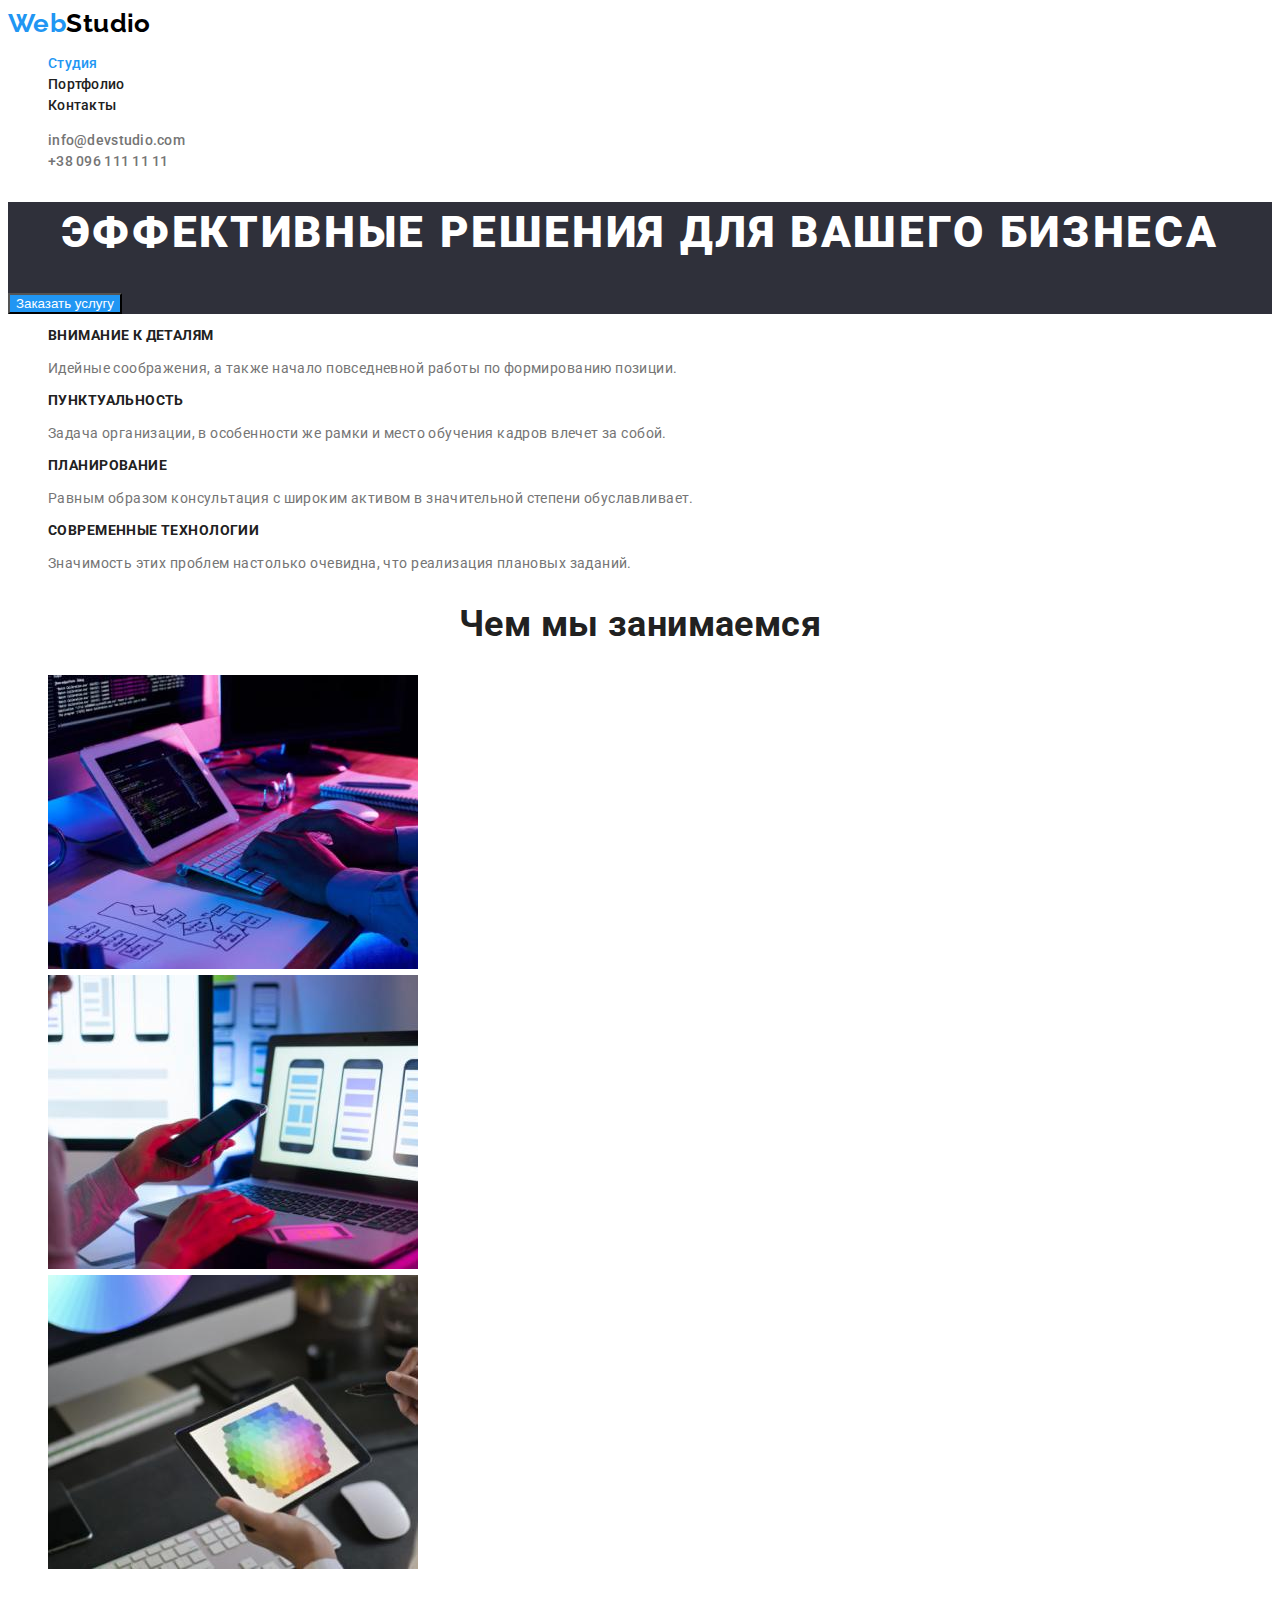
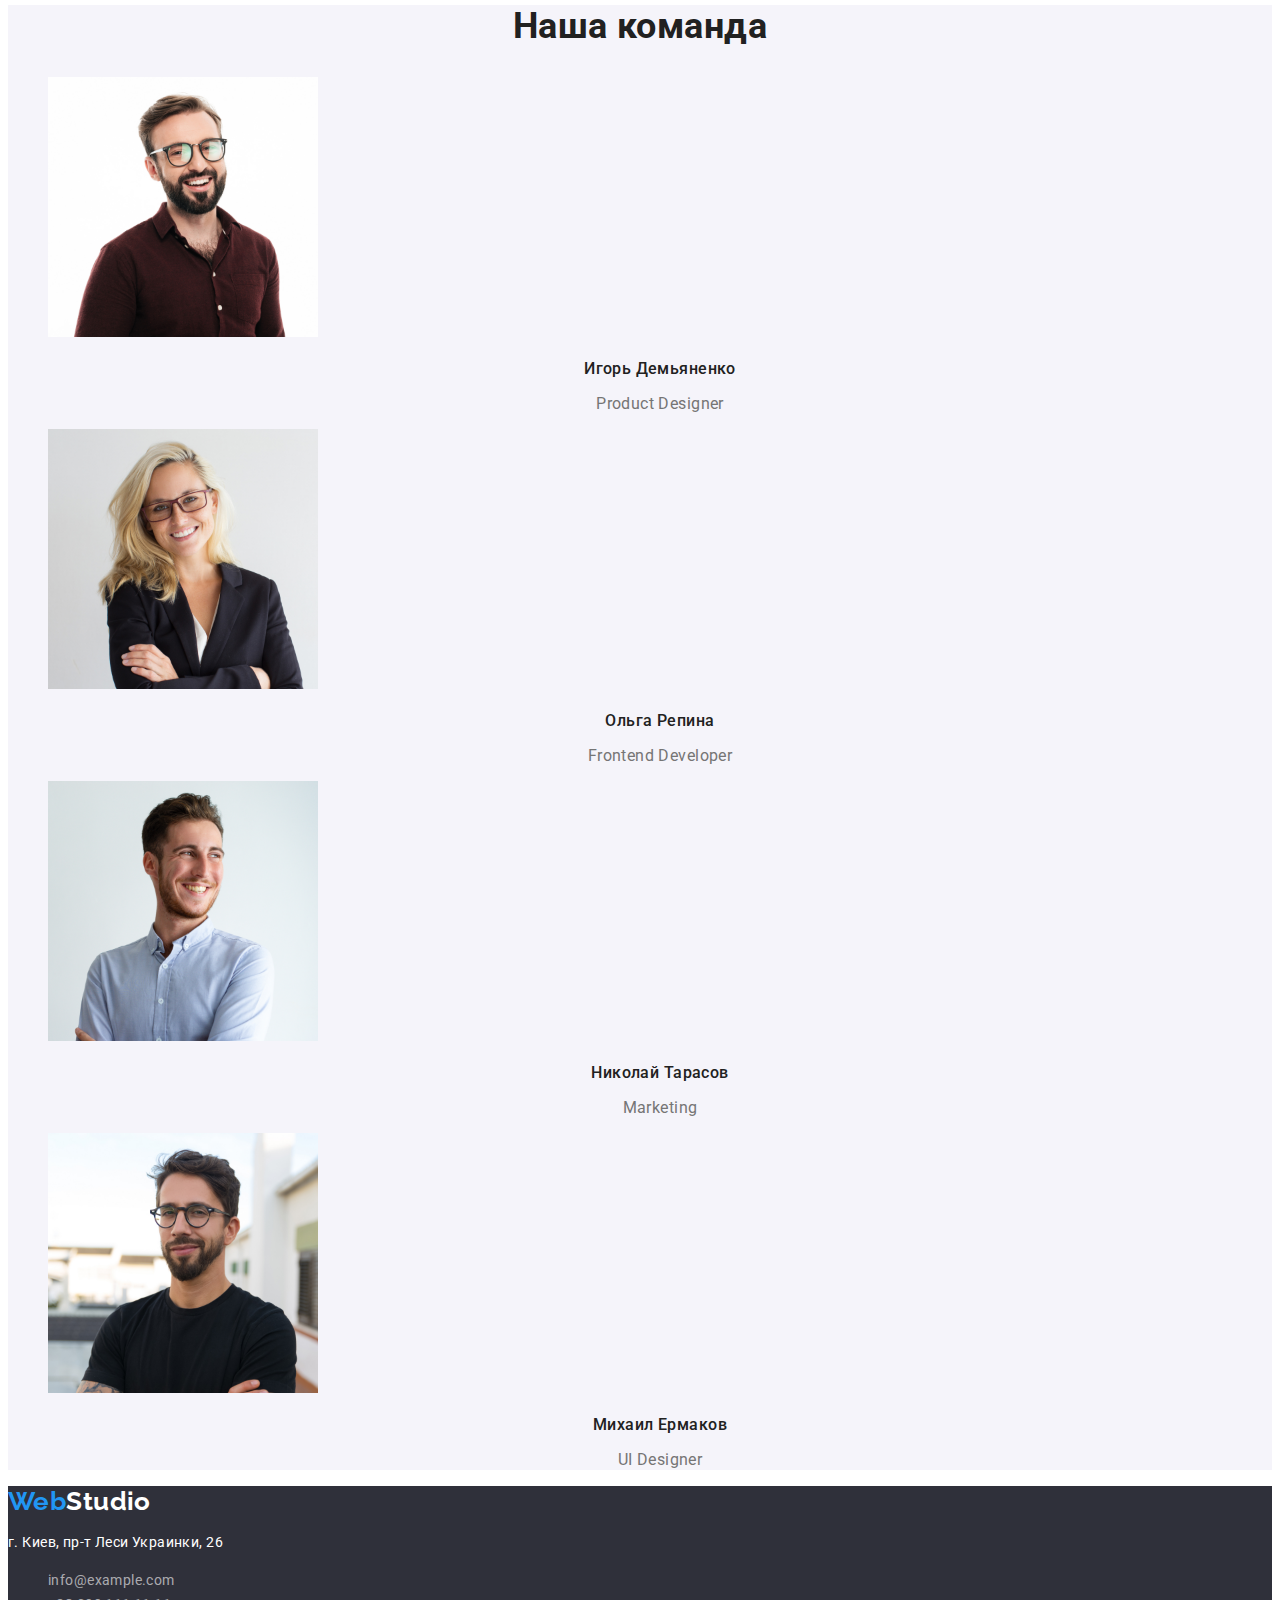
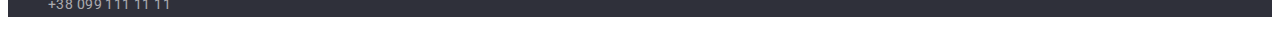
<file: index.html>
<!DOCTYPE html>
<html lang="ru">
  <head>
    <meta charset="UTF-8" />
    <meta http-equiv="X-UA-Compatible" content="IE=edge" />
    <meta name="viewport" content="width=device-width, initial-scale=1.0" />
    <title>Web Studio</title>
    <link
      href="https://fonts.googleapis.com/css2?family=Raleway:wght@700&family=Roboto:wght@400;500;700;900&display=swap"
      rel="stylesheet"
    />
    <link rel="stylesheet" href="./css/styles.css" />
  </head>
  <body>
    <header>
      <nav>
        <a href="" class="link logo"
          ><span class="logo span">Web</span>Studio</a
        >
        <ul class="site-nav list">
          <li><a href="" class="link current">Студия</a></li>
          <li><a href="./portfolio.html" class="link">Портфолио</a></li>
          <li><a href="" class="link">Контакты</a></li>
        </ul>
      </nav>
      <ul class="auth-nav list">
        <li>
          <a href="mailto:info@devstudio.com" class="link mail-link"
            >info@devstudio.com</a
          >
        </li>
        <li>
          <a href="tel:+380961111111" class="link tel-link"
            >+38 096 111 11 11</a
          >
        </li>
      </ul>
    </header>

    <main>
      <section class="hero">
        <h1 class="hero-title">Эффективные решения для вашего бизнеса</h1>
        <button type="button" class="hero-btn">Заказать услугу</button>
      </section>

      <section class="features">
        <ul class="list feature-list">
          <li>
            <h3 class="feature-title">Внимание к деталям</h3>
            <p class="feature-text">
              Идейные соображения, а также начало повседневной работы по
              формированию позиции.
            </p>
          </li>
          <li>
            <h3 class="feature-title">Пунктуальность</h3>
            <p class="feature-text">
              Задача организации, в особенности же рамки и место обучения кадров
              влечет за собой.
            </p>
          </li>
          <li>
            <h3 class="feature-title">Планирование</h3>
            <p class="feature-text">
              Равным образом консультация с широким активом в значительной
              степени обуславливает.
            </p>
          </li>
          <li>
            <h3 class="feature-title">Современные технологии</h3>
            <p class="feature-text">
              Значимость этих проблем настолько очевидна, что реализация
              плановых заданий.
            </p>
          </li>
        </ul>
      </section>

      <section class="about">
        <h2 class="about-title">Чем мы занимаемся</h2>
        <ul class="list about-list">
          <li>
            <img src="./images/box-1.jpg" alt="компьютер" width="370" />
          </li>
          <li>
            <img src="./images/box-2.jpg" alt="смартфон" width="370" />
          </li>
          <li>
            <img src="./images/box-3.jpg" alt="планшет" width="370" />
          </li>
        </ul>
      </section>

      <section class="team">
        <h2 class="team-title">Наша команда</h2>
        <ul class="list team-list">
          <li>
            <img src="./images/img-1.jpg" alt="Игорь Демьяненко" width="270" />
            <h3 class="team-title-people">Игорь Демьяненко</h3>
            <p class="team-text">Product Designer</p>
          </li>
          <li>
            <img src="./images/img-2.jpg" alt="Ольга Репина" width="270" />
            <h3 class="team-title-people">Ольга Репина</h3>
            <p class="team-text">Frontend Developer</p>
          </li>
          <li>
            <img src="./images/img-3.jpg" alt="Николай Тарасов" width="270" />
            <h3 class="team-title-people">Николай Тарасов</h3>
            <p class="team-text">Marketing</p>
          </li>
          <li>
            <img src="./images/img-4.jpg" alt="Михаил Ермаков" width="270" />
            <h3 class="team-title-people">Михаил Ермаков</h3>
            <p class="team-text">UI Designer</p>
          </li>
        </ul>
      </section>
    </main>

    <footer class="footer">
      <a href="" class="link logo-footer"
        ><span class="logo span">Web</span>Studio</a
      >
      <address class="adress">
        <p>г. Киев, пр-т Леси Украинки, 26</p>
        <ul class="list adress">
          <li>
            <a href="mailto:info@example.com" class="link adress-link"
              >info@example.com</a
            >
          </li>
          <li>
            <a href="tel:+380991111111" class="link adress-link"
              >+38 099 111 11 11</a
            >
          </li>
        </ul>
      </address>
    </footer>
  </body>
</html>
</file>
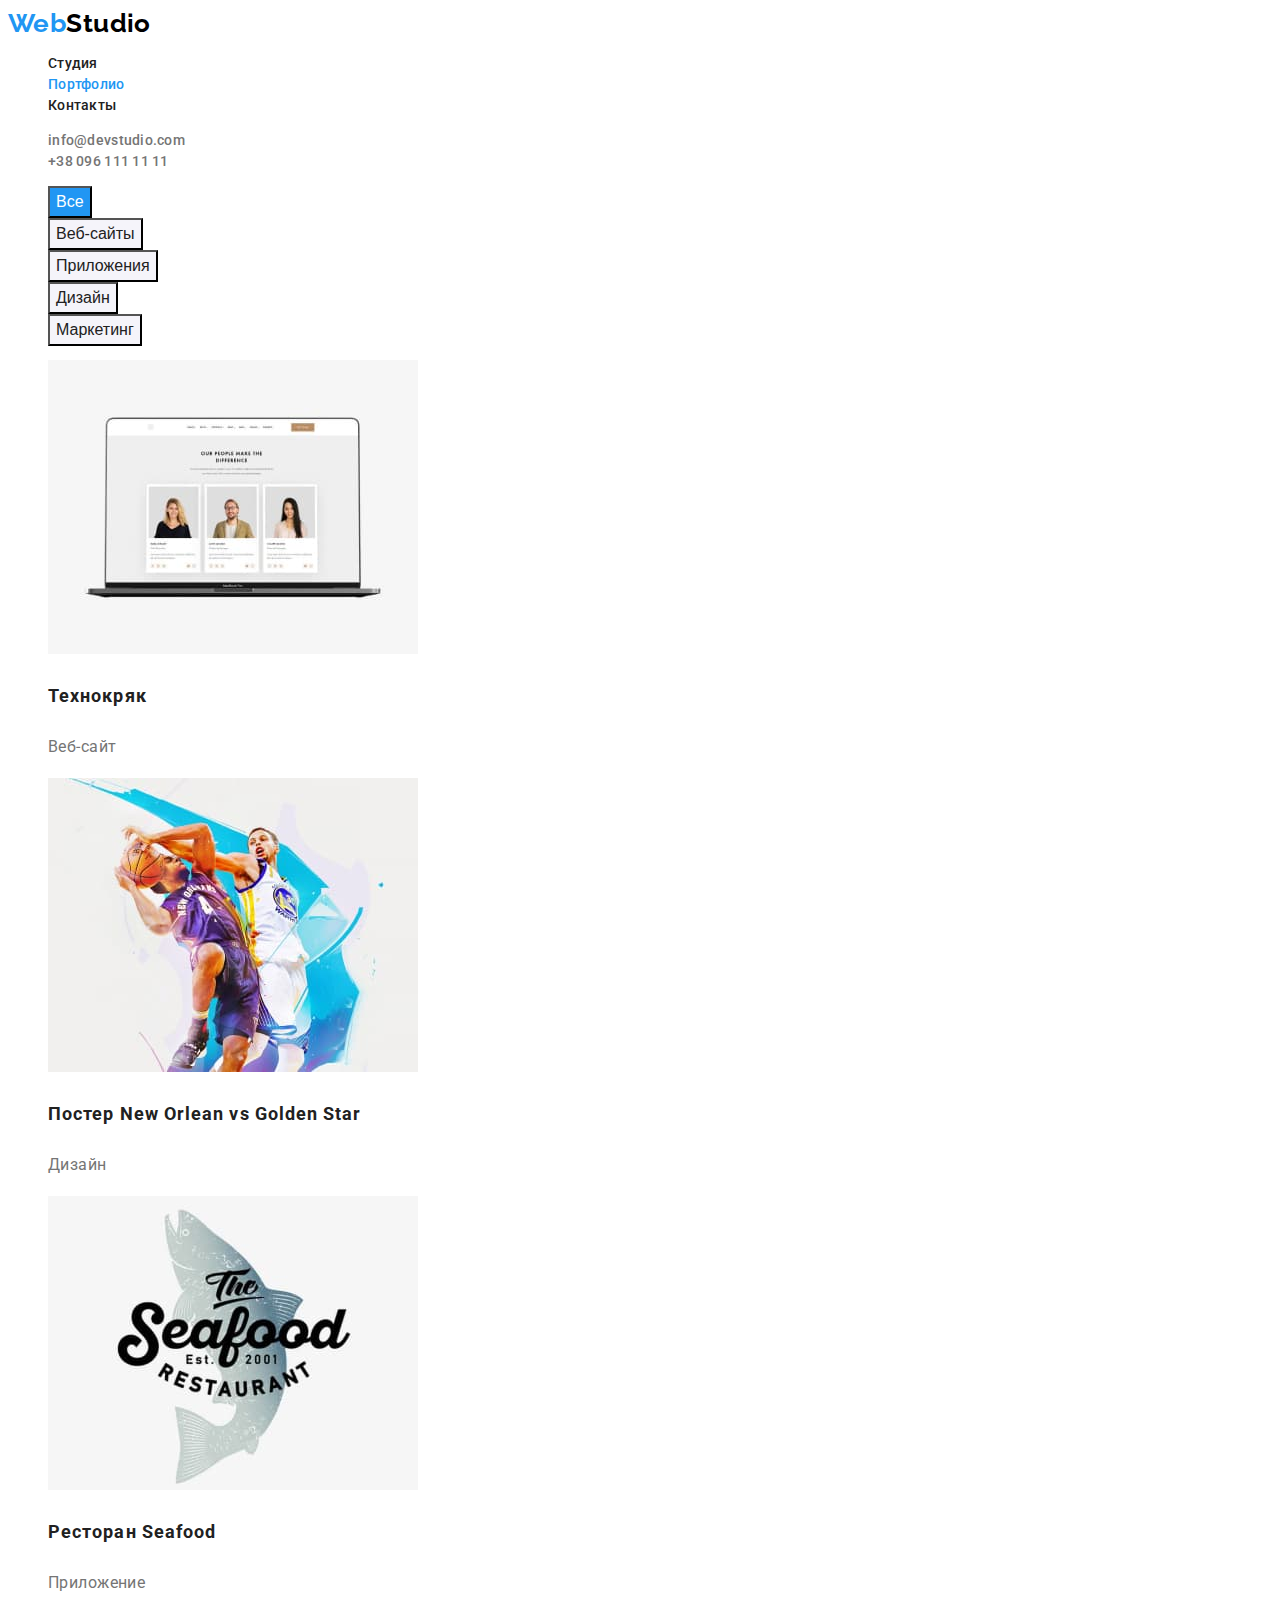
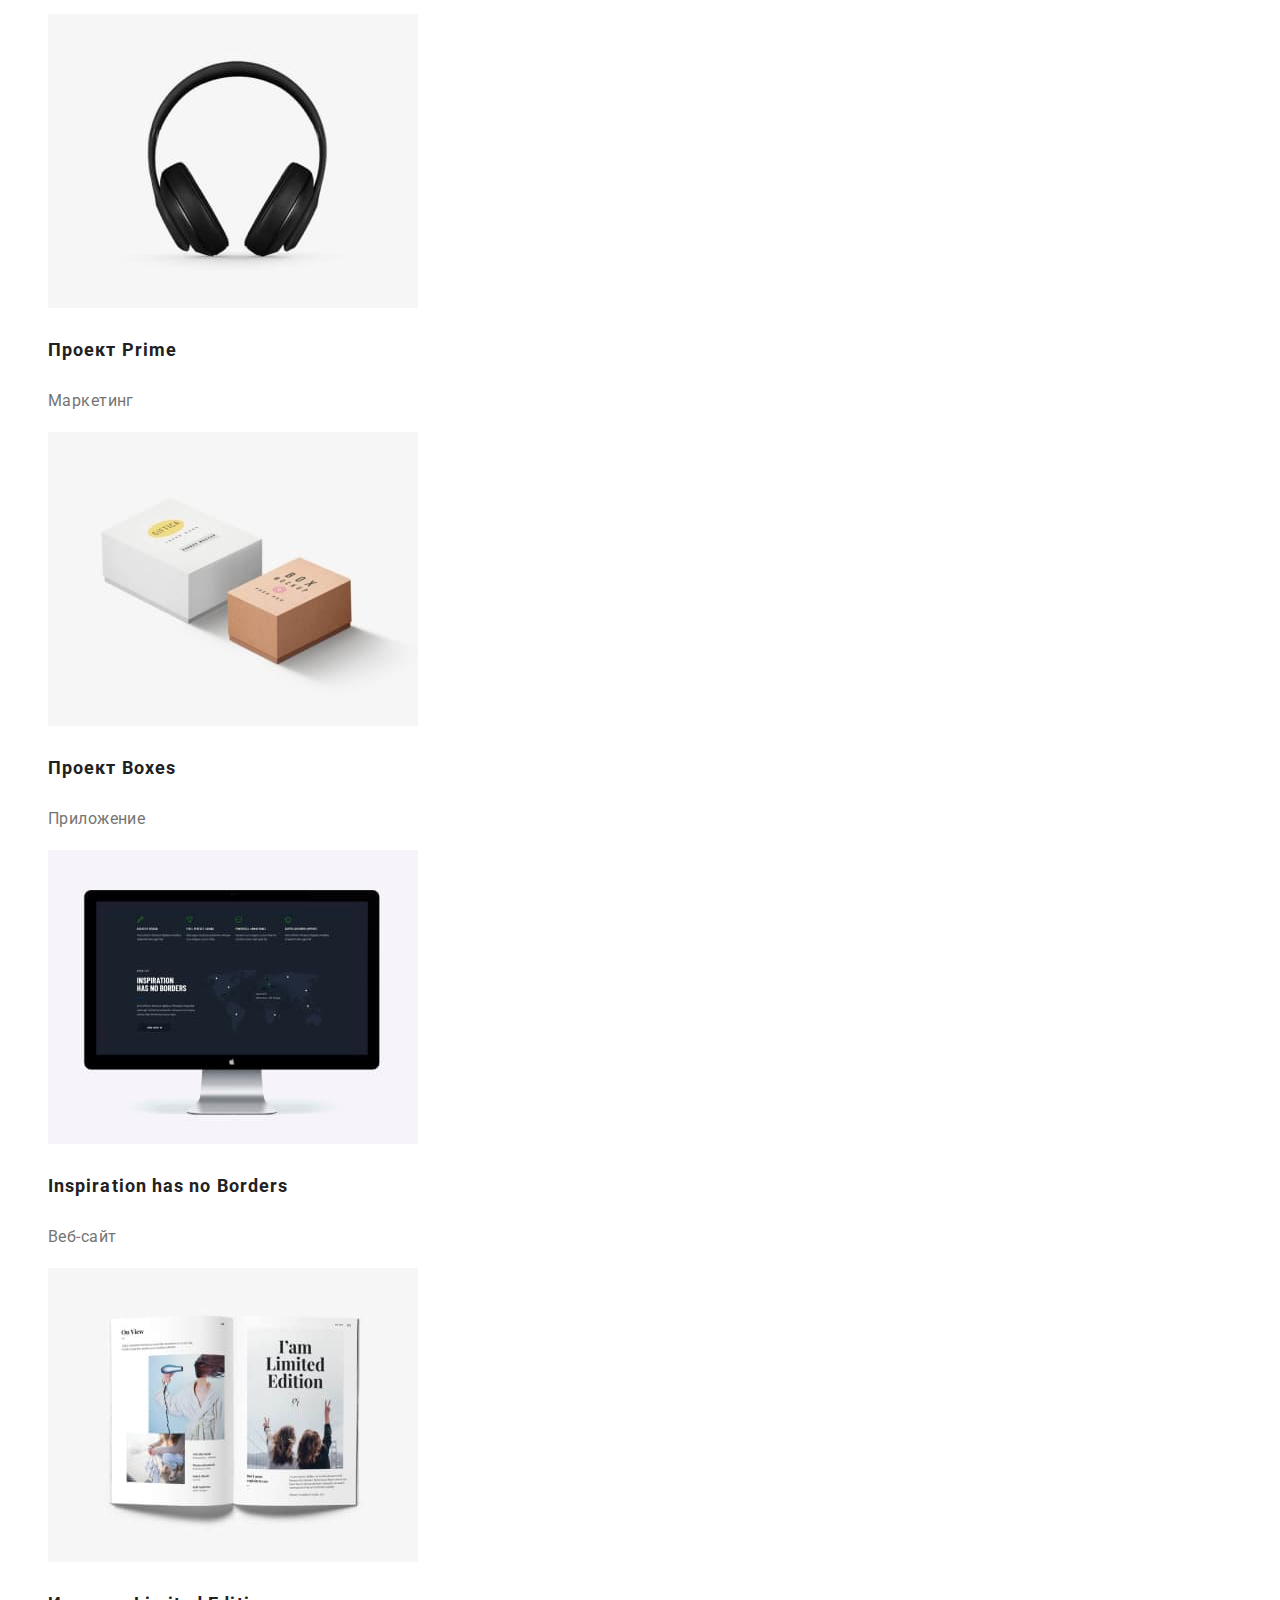
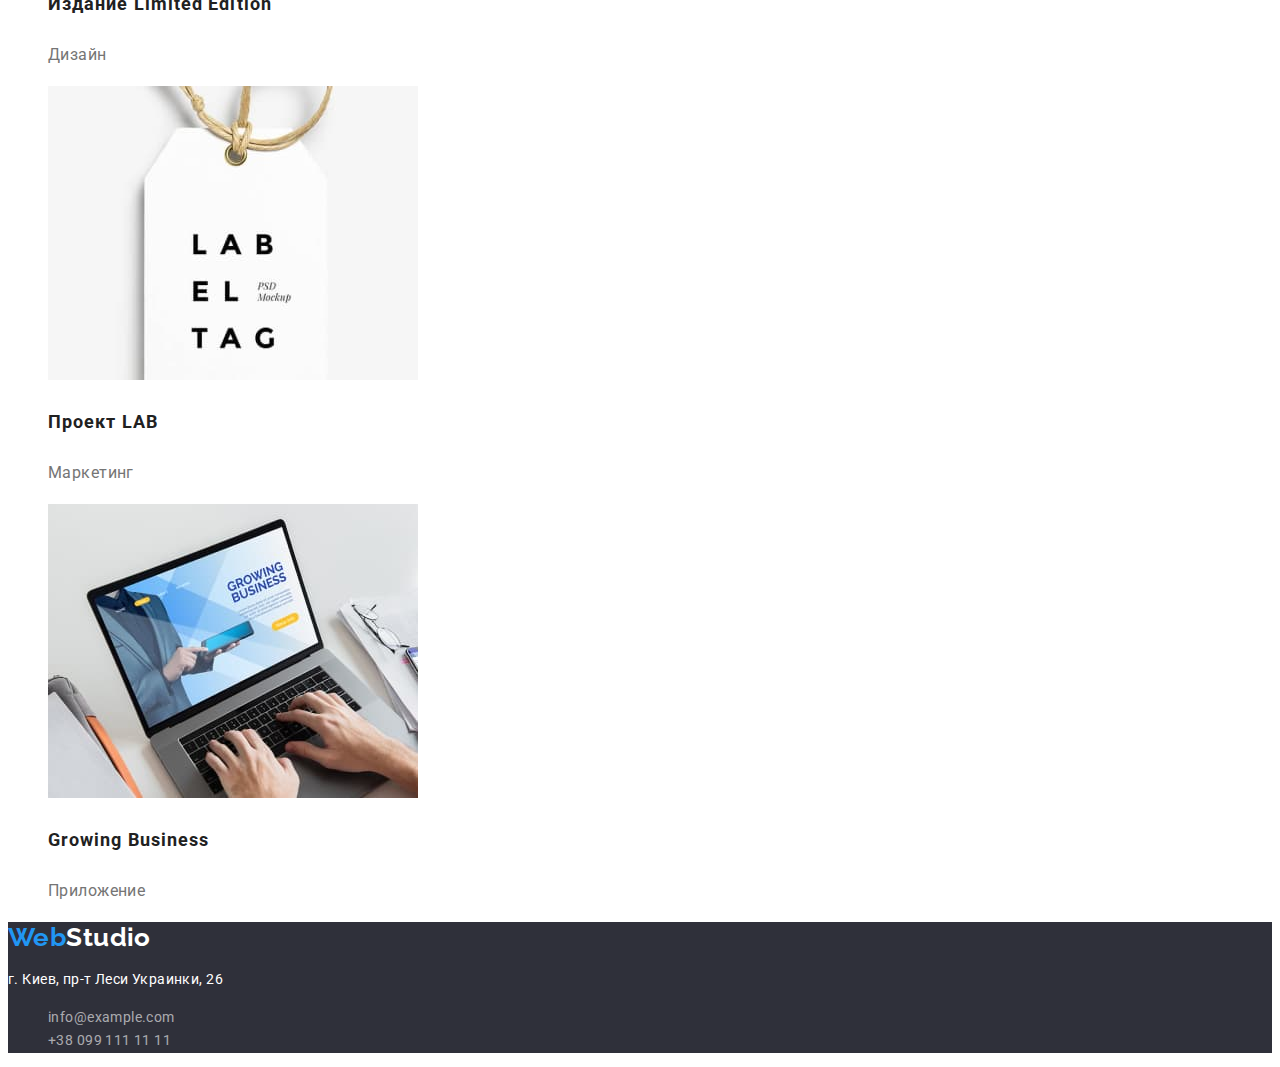
<file: portfolio.html>
<!DOCTYPE html>
<html lang="ru">
  <head>
    <meta charset="UTF-8" />
    <meta http-equiv="X-UA-Compatible" content="IE=edge" />
    <meta name="viewport" content="width=device-width, initial-scale=1.0" />
    <title>Портфолио</title>
    <link
      href="https://fonts.googleapis.com/css2?family=Raleway:wght@700&family=Roboto:wght@400;500;700;900&display=swap"
      rel="stylesheet"
    />
    <link rel="stylesheet" href="./css/styles.css" />
  </head>
  <body>
    <header>
      <nav>
        <a href="" class="link logo"
          ><span class="logo span">Web</span>Studio</a
        >
        <ul class="site-nav list">
          <li><a href="./index.html" class="link">Студия</a></li>
          <li><a href="./portfolio.html" class="link current">Портфолио</a></li>
          <li><a href="" class="link">Контакты</a></li>
        </ul>
      </nav>
      <ul class="auth-nav list">
        <li>
          <a href="mailto:info@devstudio.com" class="link mail-link"
            >info@devstudio.com</a
          >
        </li>
        <li>
          <a href="tel:+380961111111" class="link tel-link"
            >+38 096 111 11 11</a
          >
        </li>
      </ul>
    </header>
    <main>
      <section class="portfolio">
        <ul class="list about-list">
          <li><button type="button" class="list-button">Все</button></li>
          <li>
            <button type="button" class="portfolio-button">Веб-сайты</button>
          </li>
          <li>
            <button type="button" class="portfolio-button">Приложения</button>
          </li>
          <li>
            <button type="button" class="portfolio-button">Дизайн</button>
          </li>
          <li>
            <button type="button" class="portfolio-button">Маркетинг</button>
          </li>
        </ul>

        <h2 style="display: none">Портфолио</h2>
        <ul class="list about-list">
          <li>
            <a href="" class="link"
              ><img
                src="./images/portfolio/portfolio1.jpg"
                alt="Сайт"
                width="370"
              />
              <h3 class="potfolio-title">Технокряк</h3>
              <p class="portfolio-text">Веб-сайт</p>
            </a>
          </li>
          <li>
            <a href="" class="link"
              ><img
                src="./images/portfolio/portfolio2.jpg"
                alt="Дизайн постера"
                width="370"
              />

              <h3 class="potfolio-title">Постер New Orlean vs Golden Star</h3>
              <p class="portfolio-text">Дизайн</p>
            </a>
          </li>
          <li>
            <a href="" class="link"
              ><img
                src="./images/portfolio/portfolio3.jpg"
                alt="Дизайн ресторана"
                width="370"
              />

              <h3 class="potfolio-title">Ресторан Seafood</h3>
              <p class="portfolio-text">Приложение</p>
            </a>
          </li>
          <li>
            <a href="" class="link">
              <img
                src="./images/portfolio/portfolio4.jpg"
                alt="Наушники"
                width="370"
              />
              <h3 class="potfolio-title">Проект Prime</h3>
              <p class="portfolio-text">Маркетинг</p>
            </a>
          </li>
          <li>
            <a href="" class="link">
              <img
                src="./images/portfolio/portfolio5.jpg"
                alt="Коробки"
                width="370"
              />
              <h3 class="potfolio-title">Проект Boxes</h3>
              <p class="portfolio-text">Приложение</p>
            </a>
          </li>
          <li>
            <a href="" class="link">
              <img
                src="./images/portfolio/portfolio6.jpg"
                alt="Приложение"
                width="370"
              />
              <h3 class="potfolio-title">Inspiration has no Borders</h3>
              <p class="portfolio-text">Веб-сайт</p>
            </a>
          </li>
          <li>
            <a href="" class="link">
              <img
                src="./images/portfolio/portfolio7.jpg"
                alt="Журнал"
                width="370"
              />
              <h3 class="potfolio-title">Издание Limited Edition</h3>
              <p class="portfolio-text">Дизайн</p>
            </a>
          </li>
          <li>
            <a href="" class="link">
              <img
                src="./images/portfolio/portfolio8.jpg"
                alt="Ярлык"
                width="370"
              />
              <h3 class="potfolio-title">Проект LAB</h3>
              <p class="portfolio-text">Маркетинг</p>
            </a>
          </li>
          <li>
            <a href="" class="link">
              <img
                src="./images/portfolio/portfolio9.jpg"
                alt="Ноутбук"
                width="370"
              />
              <h3 class="potfolio-title">Growing Business</h3>
              <p class="portfolio-text">Приложение</p>
            </a>
          </li>
        </ul>
      </section>
    </main>

    <footer class="footer">
      <a href="" class="link logo-footer"
        ><span class="logo span">Web</span>Studio</a
      >
      <address class="adress">
        <p>г. Киев, пр-т Леси Украинки, 26</p>
        <ul class="list adress">
          <li>
            <a href="mailto:info@example.com" class="link adress-link"
              >info@example.com</a
            >
          </li>
          <li>
            <a href="tel:+380991111111" class="link adress-link"
              >+38 099 111 11 11</a
            >
          </li>
        </ul>
      </address>
    </footer>
  </body>
</html>
</file>
<file: css/styles.css>
/* цвет основного текста #212121 */
/* вторичный цвет #757575 */
/* белый №FFFFFF */
/* акцент #2196F3 */
/* вторичный цвет фона #F5F4FA */

:root {
  --primary-text-color: #212121;
  --secondary-text-color: #757575;
  --accent-color: #2196f3;
  --primary-white-color: #ffffff;
  --first-bg-color: #2f303a;
  --secondary-bg-color: #f5f4fa;
}

body {
  background-color: var(--primary-white-color);
  color: var(--secondary-text-color);
  font-family: Roboto, sans-serif;
  letter-spacing: 0.03em;
  font-weight: 400;
  font-size: 14px;
  line-height: 1.5;
  text-align: left;
  vertical-align: top;
}

/* Hero */
.hero {
  background-color: var(--first-bg-color);
}
.hero-title {
  color: var(--primary-white-color);
  font-weight: 900;
  font-size: 44px;
  line-height: 1.4;
  text-align: center;
  vertical-align: top;
  letter-spacing: 0.06em;
  text-transform: uppercase;
}

.hero-btn {
  color: var(--primary-white-color);
  background-color: var(--accent-color);
  cursor: pointer;
  /* Выровнять еще по центру нужно */
}

.hero-btn:hover,
:focus {
  background-color: #188ce8;
}
.list {
  list-style: none;
}

.link {
  text-decoration: none;
  color: var(--secondary-text-color);
}
.mail-link,
.tel-link {
  font-weight: 500;
  line-height: 1.14;
  letter-spacing: 0.02em;
}

.mail-link:hover,
.mail-link:focus,
.tel-link:hover,
.tel-link:focus {
  color: var(--accent-color);
}

/* Logo */
.logo {
  color: #000000;
  font-family: Raleway, sans-serif;
  font-weight: 700;
  font-size: 26px;
  text-decoration: none;
  line-height: 1.2;
}
.logo.span {
  color: var(--accent-color);
}

/* Site nav */
.site-nav .link {
  color: var(--primary-text-color);
  font-weight: 500;
  font-size: 14px;
  line-height: 1.2;
  letter-spacing: 0.02em;
}

.site-nav .link:hover,
.site-nav .link:focus {
  color: var(--accent-color);
}

.site-nav .link.current {
  color: var(--accent-color);
}

/* Features */
.feature-list .feature-title {
  color: var(--primary-text-color);
  font-weight: 700;
  font-size: 14px;
  line-height: 1.14;
  text-align: left;
  text-transform: uppercase;
}

/* Examples */
.about-title,
.team-title {
  color: var(--primary-text-color);
  font-weight: 700;
  font-size: 36px;
  line-height: 1.17;
  text-align: center;
}

/* Team */
.team-title-people {
  font-weight: 500;
  font-size: 16px;
  line-height: 1.19;
  text-align: center;
}
.team {
  color: var(--primary-text-color);
  background-color: var(--secondary-bg-color);
}
.team-text {
  color: var(--secondary-text-color);
  font-size: 16px;
  line-height: 1.19;
  text-align: center;
}

/* .team-title {
  text-align: center;
} */

/* Button */
.button {
  color: var(--primary-text-color);
  background-color: #f5f4fa;
  font-weight: 700;
  font-size: 16px;
  line-height: 1.9;
  text-align: center;
  vertical-align: center;
  letter-spacing: 0.06em;
  cursor: pointer;
}

.button:hover,
.button:focus {
  color: var(--primary-white-color);
  background-color: var(--accent-color);
}

.list-button {
  color: var(--primary-white-color);
  background-color: var(--accent-color);
  font-weight: 500;
  font-size: 16px;
  line-height: 1.62;
  text-align: center;
}

.portfolio-button {
  color: var(--primary-text-color);
  background-color: var(--secondary-bg-color);
  font-weight: 500;
  font-size: 16px;
  line-height: 1.62;
  text-align: center;
}

.portfolio-button:hover,
.portfolio-button:focus {
  color: var(--primary-white-color);
  background-color: var(--accent-color);
}

/* Adress */
.footer {
  background-color: var(--first-bg-color);
  color: var(--primary-white-color);
}

.logo-footer {
  color: #fff;
  font-family: Raleway, sans-serif;
  font-weight: 700;
  font-size: 26px;
  text-decoration: none;
  line-height: 1.2;
}

address {
  color: #ffffff;
  background-color: var(--first-bg-color);
  font-style: normal;
}
.adress a {
  color: white;
  text-decoration: none;
}

a.adress-link {
  font-weight: 400;
  font-size: 14px;
  line-height: 1.71;
  text-align: left;
  color: rgba(255, 255, 255, 0.6);
}

address p {
  font-weight: 400;
  font-size: 14px;
  line-height: 1.71;
}

/* Portfolio */
.potfolio-title {
  font-weight: 700;
  font-size: 18px;
  line-height: 2;
  letter-spacing: 0.06em;
  color: var(--primary-text-color);
}

.portfolio-text {
  font-size: 16px;
  line-height: 1.88;
  color: var(--secondary-text-color);
}
</file>
